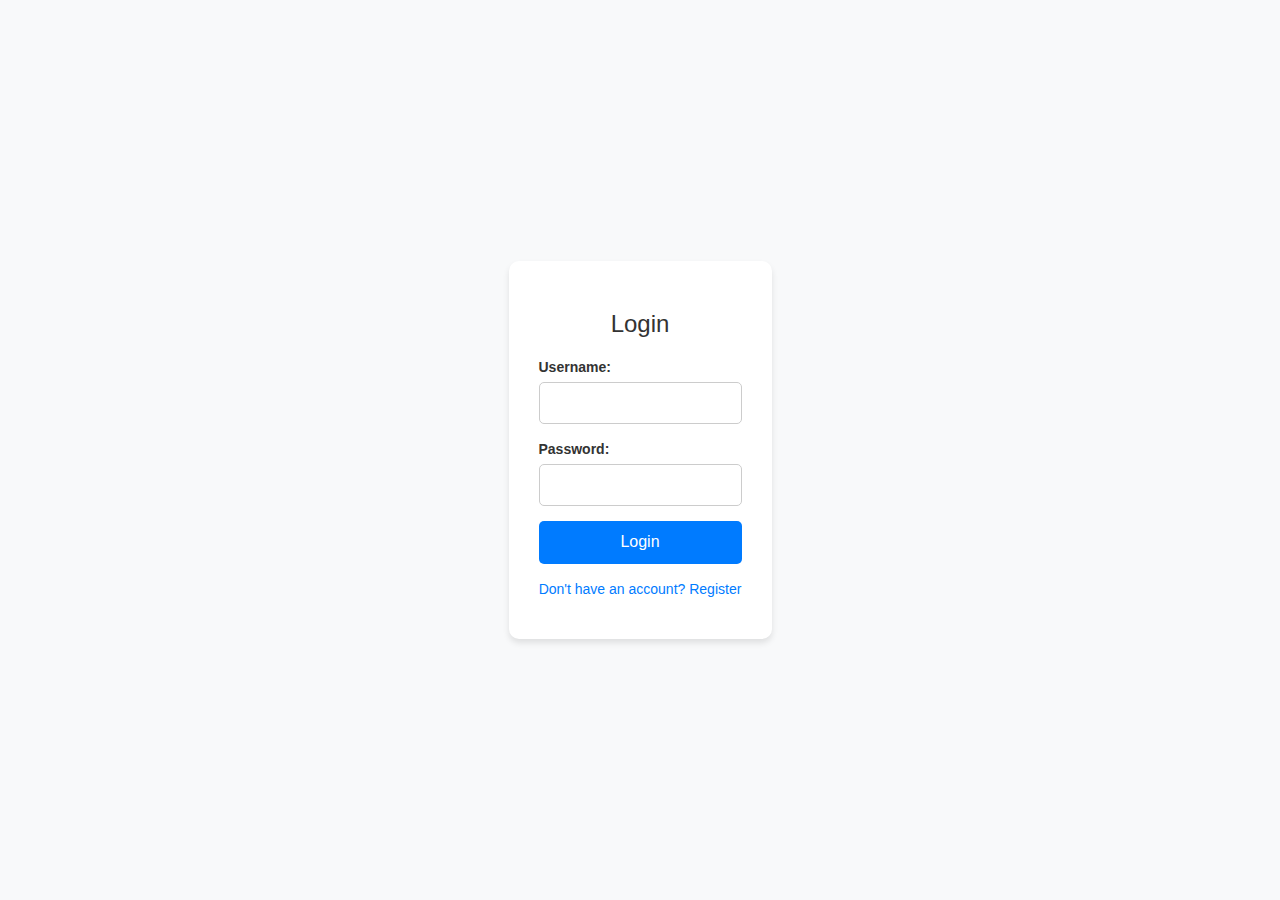
<file: src/main/resources/static/index.html>
<!DOCTYPE html>
<html lang="en">
<head>
    <meta charset="ISO-8859-1">
    <title>Login & Register</title>
    <link href="https://maxcdn.bootstrapcdn.com/bootstrap/3.3.7/css/bootstrap.min.css" rel="stylesheet">
    <link rel="stylesheet" href="css/index.css">
    <script src="js/index.js" defer></script>
</head>
<body>
<div class="container">
    <h1 id="page-title">Login</h1>

    <div id="alert" class="alert not-visible">
        <p></p>
    </div>

    <!-- Login Form -->
    <div id="loginFormContainer" class="form-container active">
        <form id="loginForm">
            <div class="form-group">
                <label for="login-username">Username:</label>
                <input type="text" id="login-username" name="username" required>
            </div>
            <div class="form-group">
                <label for="login-password">Password:</label>
                <input type="password" id="login-password" name="password" required>
            </div>
            <button type="submit" class="btn">Login</button>
        </form>
        <p class="toggle-link" onclick="showRegister()">Don't have an account? Register</p>
    </div>

    <!-- Register Form -->
    <div id="registerFormContainer" class="form-container">
        <form id="registerForm">
            <div class="form-group">
                <label for="register-username">Username:</label>
                <input type="text" id="register-username" name="username" required>
            </div>
            <div class="form-group">
                <label for="register-password">Password:</label>
                <input type="password" id="register-password" name="password" required>
            </div>
            <button type="submit" class="btn">Register</button>
        </form>
        <p class="toggle-link" onclick="showLogin()">Already have an account? Login</p>
    </div>
</div>
</body>
</html>
</file>
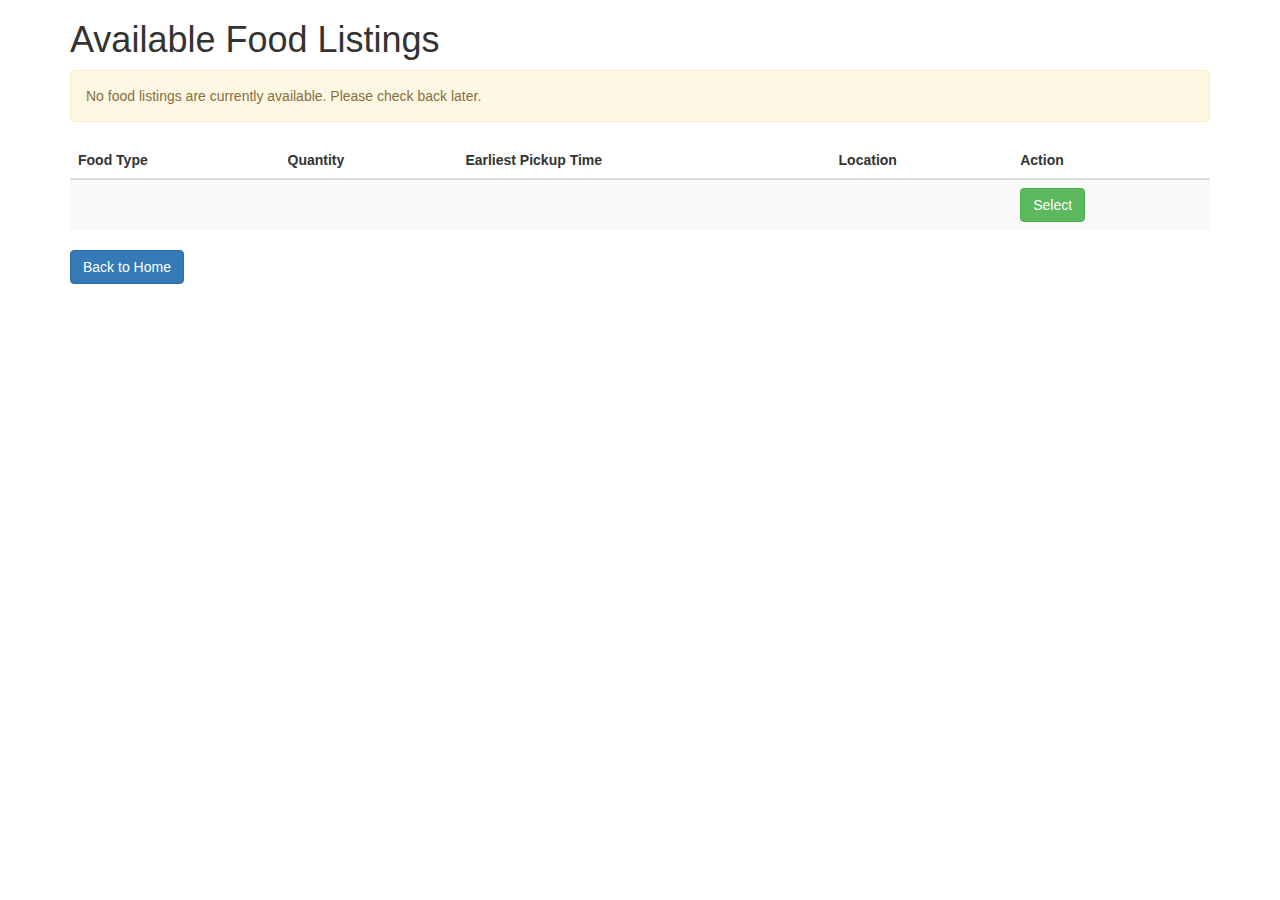
<file: src/main/resources/templates/search-results.html>
<!DOCTYPE html>
<html>
<head>
    <meta charset="ISO-8859-1">
    <title>Food Results</title>
    <link href="https://maxcdn.bootstrapcdn.com/bootstrap/3.3.7/css/bootstrap.min.css" rel="stylesheet">
</head>
<body>
    <div class="container">
        <h1>Available Food Listings</h1>

        <!-- Display a message if there are no listings -->
        <div th:if="${foodListings.size() == 0}" class="alert alert-warning">
            <p>No food listings are currently available. Please check back later.</p>
        </div>

        <!-- Table to display food listings -->
        <table class="table table-striped" th:if="${foodListings.size() > 0}">
            <thead>
                <tr>
                    <th>Food Type</th>
                    <th>Quantity</th>
                    <th>Earliest Pickup Time</th>
                    <th>Location</th>
                    <th>Action</th>
                </tr>
            </thead>
            <tbody>
                <tr th:each="listing : ${foodListings}">
                    <td th:text="${listing.foodType}"></td>
                    <td th:text="${listing.quantityListed}"></td>
                    <td th:text="${listing.formattedPickUpTime}"></td>
                    <td th:text="${listing.formattedAddress}"></td>
					<td>
						<form action="/quantity-request" method="post">
							<input type="hidden" name="listingId" th:value="${listing.listingId}" />
							<input type="hidden" name="foodType" th:value="${listing.foodType}" />
							<input type="hidden" name="quantityListed" th:value="${listing.quantityListed}" />
							<input type="hidden" name="formattedPickUpTime" th:value="${listing.formattedPickUpTime}" />
                            <input type="hidden" name="formattedAddress" th:value="${listing.formattedAddress}" />
							<input type="hidden" name="latitude" th:value="${listing.latitude}" />
							<input type="hidden" name="longitude" th:value="${listing.longitude}" />
							<button type="submit" class="btn btn-success">Select</button>
						</form>
					</td>
                </tr>
            </tbody>
        </table>

        <!-- Back button -->
        <button class="btn btn-primary" onclick="goBack()">Back to Home</button>
    </div>

    <script>
        // Navigate back to the home screen.
        function goBack() {
            window.location.href = "/home";
        }
    </script>
</body>
</html>
</file>
<file: src/main/resources/static/css/index.css>
.visible {
  display: block;
}

.not-visible {
  display: none;
}

/* Full-page centering */
body, html {
    height: 100%;
    margin: 0;
    display: flex;
    justify-content: center;
    align-items: center;
    background-color: #f8f9fa; /* Light gray background */
}

.container {
    width: 100%;
    max-width: 400px;
    background-color: #fff;
    padding: 30px;
    border-radius: 10px;
    box-shadow: 0 4px 6px rgba(0, 0, 0, 0.1);
    text-align: center;
}

h1 {
    font-size: 24px;
    margin-bottom: 20px;
}

form {
    margin: 0;
}

.form-group {
    margin-bottom: 15px;
    text-align: left;
}

.form-group label {
    display: block;
    font-weight: bold;
    margin-bottom: 5px;
}

.form-group input {
    width: 100%;
    padding: 10px;
    border: 1px solid #ccc;
    border-radius: 5px;
    box-sizing: border-box;
}

.btn {
    width: 100%;
    padding: 10px;
    background-color: #007bff;
    color: white;
    border: none;
    border-radius: 5px;
    cursor: pointer;
    font-size: 16px;
}

.btn:hover {
    background-color: #0056b3;
}

.toggle-link {
    margin-top: 15px;
    color: #007bff;
    cursor: pointer;
    display: inline-block;
}

.toggle-link:hover {
    text-decoration: underline;
}

.form-container {
    display: none; /* Hide forms by default */
}

.form-container.active {
    display: block; /* Show the active form */
}
</file>
